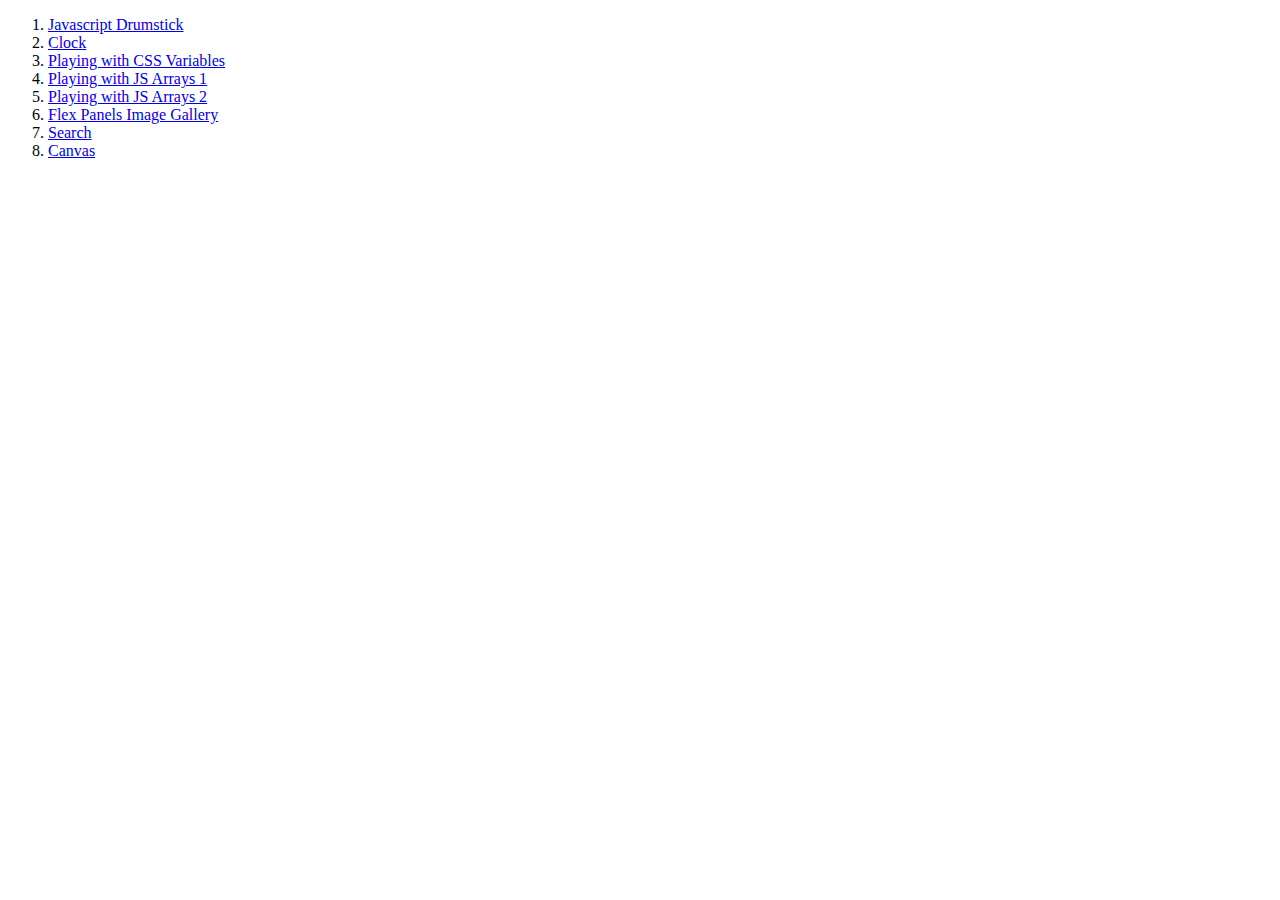
<file: index.html>
<!DOCTYPE html>
<html>
    <head>
        <meta charset="utf-8">
        <meta http-equiv="X-UA-Compatible" content="IE=edge">
        <meta name="viewport" content="width=device-width, initial-scale=1.0">
        <link rel="stylesheet" href="">
        <link rel="icon" href="" type="image/icon">
        <title>30 Days of Vanilla Javascript</title>
    </head>
    <body>
        <ol>
            <li><a href="01 Javascript Drumstick/index.html">Javascript Drumstick</a></li>
            <li><a href="02 Clock/index.html">Clock</a></li>
            <li><a href="03 Playing with CSS Variables/index.html">Playing with CSS Variables</a></li>
            <li><a href="04 Playing with JS Arrays 1/index.html">Playing with JS Arrays 1</a></li>
            <li><a href="05 Playing with JS Arrays 2/index.html">Playing with JS Arrays 2</a></li>
            <li><a href="06 Flex Panels Image Gallery/index.html">Flex Panels Image Gallery</a></li>
            <li><a href="07 Ajax Type Ahead/index.html">Search</a></li>
            <li><a href="08 HTML5 Canvas">Canvas</a></li>
        </ol>
    </body>
</html>
</file>
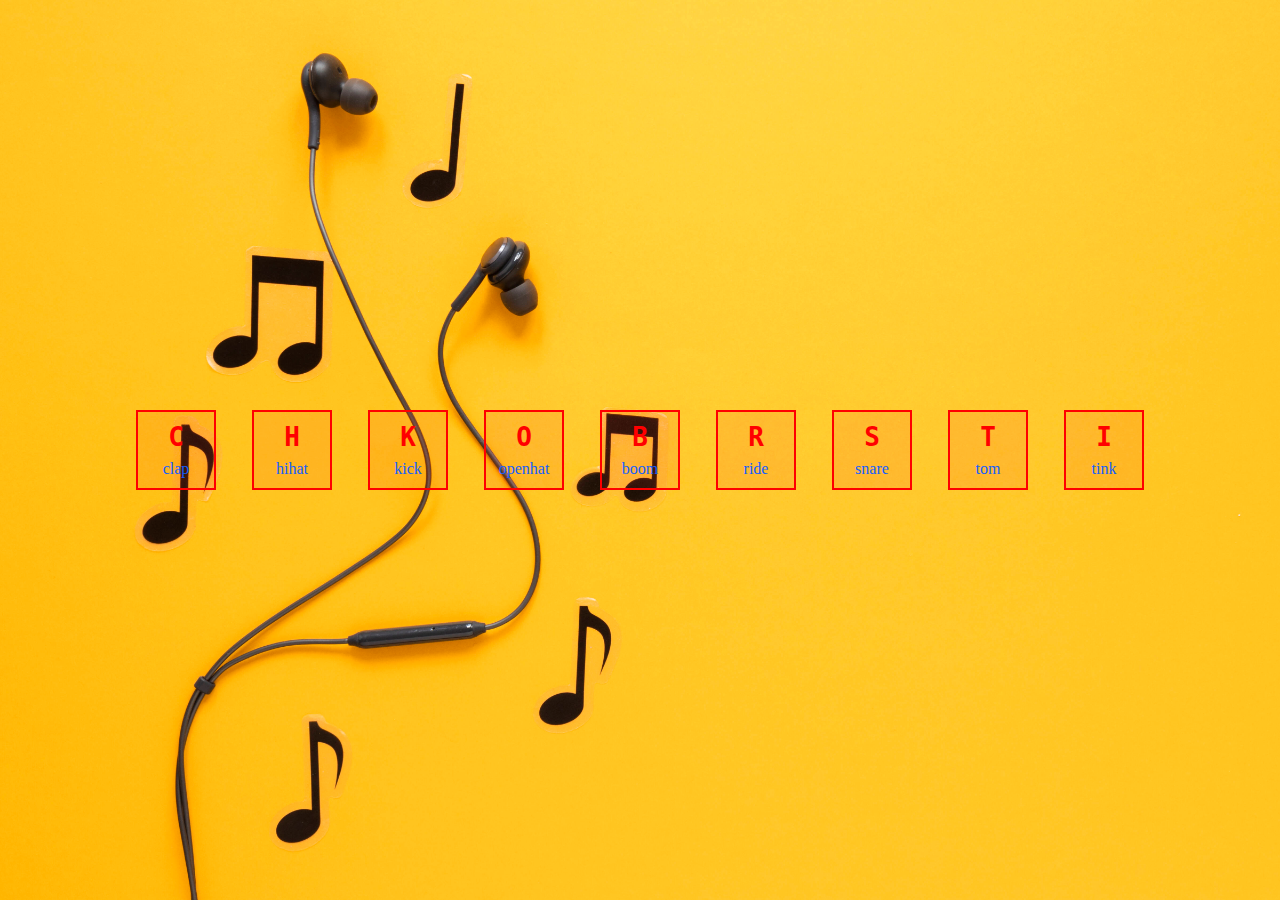
<file: 01 Javascript Drumstick/index.html>
<!DOCTYPE html>
<html lang="en" dir="ltr">
    <head>
        <meta charset="utf-8">
        <meta http-equiv="X-UA-Compatible" content="IE=edge">
        <meta name="viewport" content="width=device-width, initial-scale=1.0">
        <link rel="stylesheet" href="style/style.css">
        <link rel="icon" href="icon/music note.png" type="image/icon">
        <title>Drum Stick</title>
    </head>
    <body>
        <div class="content">
            <div class="block-keys">
                <div class="keys" data-key="67" onclick="sound(67)">
                    <kbd>C</kbd>
                    <span>clap</span>
                </div>
                <div class="keys" data-key="72" onclick="sound(72)">
                    <kbd>H</kbd>
                    <span>hihat</span>
                </div>
                <div class="keys" data-key="75"  onclick="sound(75)">
                    <kbd>K</kbd>
                    <span>kick</span>
                </div>
                <div class="keys" data-key="79"  onclick="sound(79)">
                    <kbd>O</kbd>
                    <span>openhat</span>
                </div>
                <div class="keys" data-key="66"  onclick="sound(66)">
                    <kbd>B</kbd>
                    <span>boom</span>
                </div>
                <div class="keys" data-key="82"  onclick="sound(82)">
                    <kbd>R</kbd>
                    <span>ride</span>
                </div>
                <div class="keys" data-key="83"  onclick="sound(83)">
                    <kbd>S</kbd>
                    <span>snare</span>
                </div>
                <div class="keys" data-key="84"  onclick="sound(84)">
                    <kbd>T</kbd>
                    <span>tom</span>
                </div>
                <div class="keys" data-key="73"  onclick="sound(73)">
                    <kbd>I</kbd>
                    <span>tink</span>
                </div>
            </div>
        </div>
        

        <audio src="sound/clap.wav" data-key="67"></audio>
        <audio src="sound/hihat.wav" data-key="72"></audio>
        <audio src="sound/kick.wav" data-key="75"></audio>
        <audio src="sound/openhat.wav" data-key="79"></audio>
        <audio src="sound/boom.wav" data-key="66"></audio>
        <audio src="sound/ride.wav" data-key="82"></audio>
        <audio src="sound/snare.wav" data-key="83"></audio>
        <audio src="sound/tom.wav" data-key="84"></audio>
        <audio src="sound/tink.wav" data-key="73"></audio>

    <!-- Javascript-->
    <script src="js/javascript.js"></script>
    
    </body>
</html>
</file>
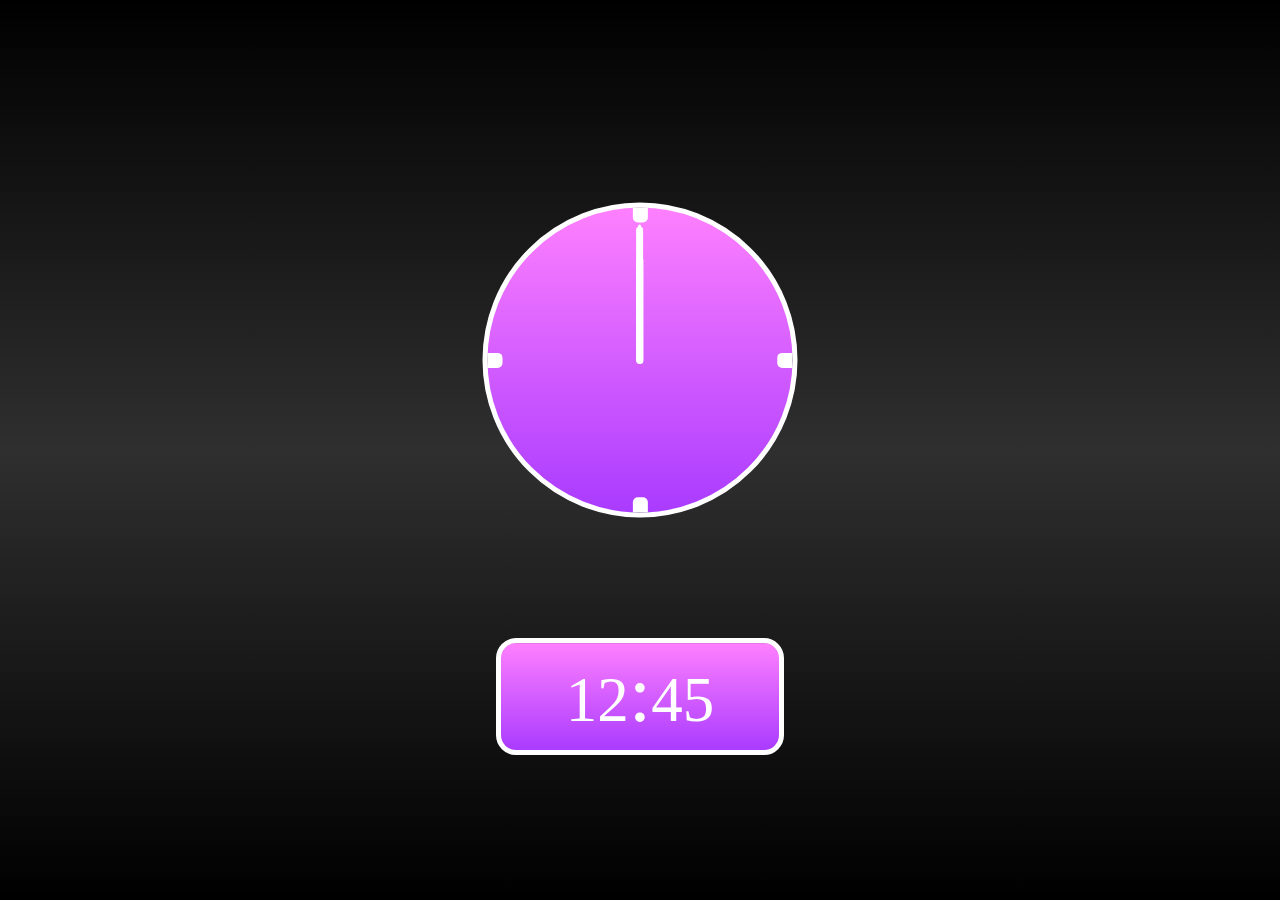
<file: 02 Clock/index.html>
<!DOCTYPE html>
<html>
    <head>
        <meta charset="utf-8">
        <meta http-equiv="X-UA-Compatible" content="IE=edge">
        <meta name="viewport" content="width=device-width, initial-scale=1.0">
        <link rel="stylesheet" href="style/style.css">
        <link rel="icon" href="icon/time.png" type="image/icon">
        <title>Clock</title>
    </head>
    <body>
        <div class="clock">
            <div class="clock-body">
                <div class="clock-round">
                    <div class="hand hr-hand"></div>
                    <div class="hand mnt-hand"></div>
                    <div class="hand sec-hand"></div>
                    <div class="main main-12"></div>
                    <div class="main main-3"></div>
                    <div class="main main-6"></div>
                    <div class="main main-9"></div>
                </div>
            </div>
            <div class="clock-digital"><p><span>12</span><span class="mid">:</span><span>45</span></p></div>
        </div>

        <!-- Javascript File-->
        <script src="js/javascript.js"></script>
    </body>
</html>
</file>
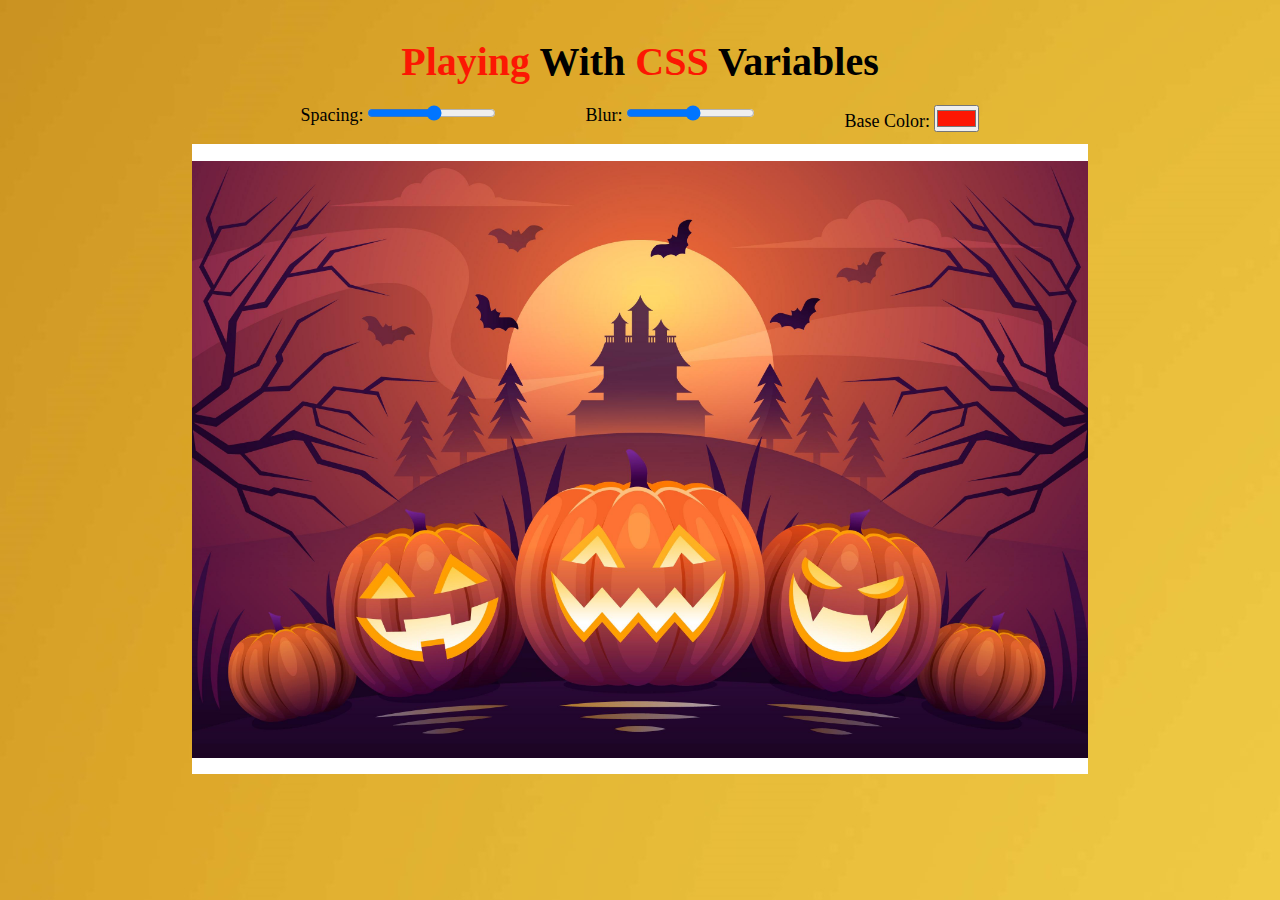
<file: 03 Playing with CSS Variables/index.html>
<!DOCTYPE html>
<html>
    <head>
        <meta charset="utf-8">
        <meta http-equiv="X-UA-Compatible" content="IE=edge">
        <meta name="viewport" content="width=device-width, initial-scale=1.0">
        <link rel="stylesheet" href="style/style.css">
        <link rel="icon" href="icon/icon.png" type="image/icon">
        <title>Playing With CSS Variables</title>
    </head>
    <body>
        <h1><span>Playing</span> With <span>CSS</span> Variables</h1>
        <div class="control">
            <ul>
                <li>
                    <label for="spacing">Spacing:</label>
                    <input id="spacing" type="range" name="spacing" min="0" max="25" val="0" data-sizing="%">
                </li>
                <li>
                    <label for="blur">Blur:</label>
                    <input id="blur" type="range" name="blur" min="0" max="25" val="0" data-sizing="px">
                </li>
                <li>
                    <label for="base">Base Color: </label>
                    <input id="base" type="color" name="base" value="#fc1703">
                </li>
            </ul>
        </div>
        <div class="image">
            <img src="images/image.jpg" alt="Image" id="imageid">
        </div>

        <!-- JS script file -->
        <script type="text/javascript" src="js/javascript.js"></script>

    </body>
</html>
</file>
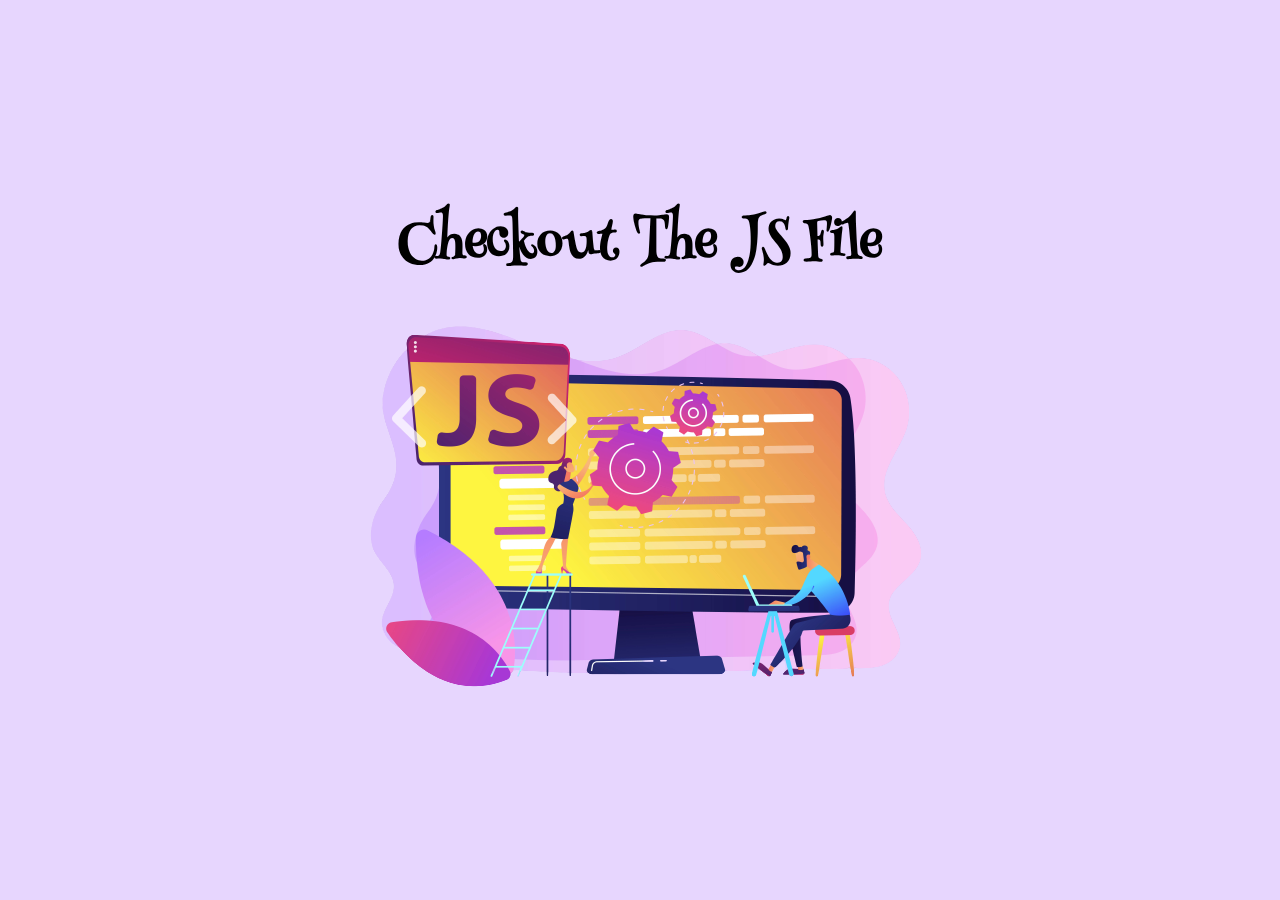
<file: 04 Playing with JS Arrays 1/index.html>
<!DOCTYPE html>
<html>
    <head>
        <meta charset="utf-8">
        <meta http-equiv="X-UA-Compatible" content="IE=edge">
        <meta name="viewport" content="width=device-width, initial-scale=1.0">
        <link rel="stylesheet" href="style/style.css">
        <link rel="icon" href="icon/js.png" type="image/icon">
        <title>Playing with JS Arrays 1</title>
    </head>
    <body>
        <div>
            <h1>Checkout The <span>JS</span> File</h1>
            <img src="image/pic.png" alt="JS File">
        </div>
        <script src="js/javascript.js"></script>
    </body>
</html>
</file>
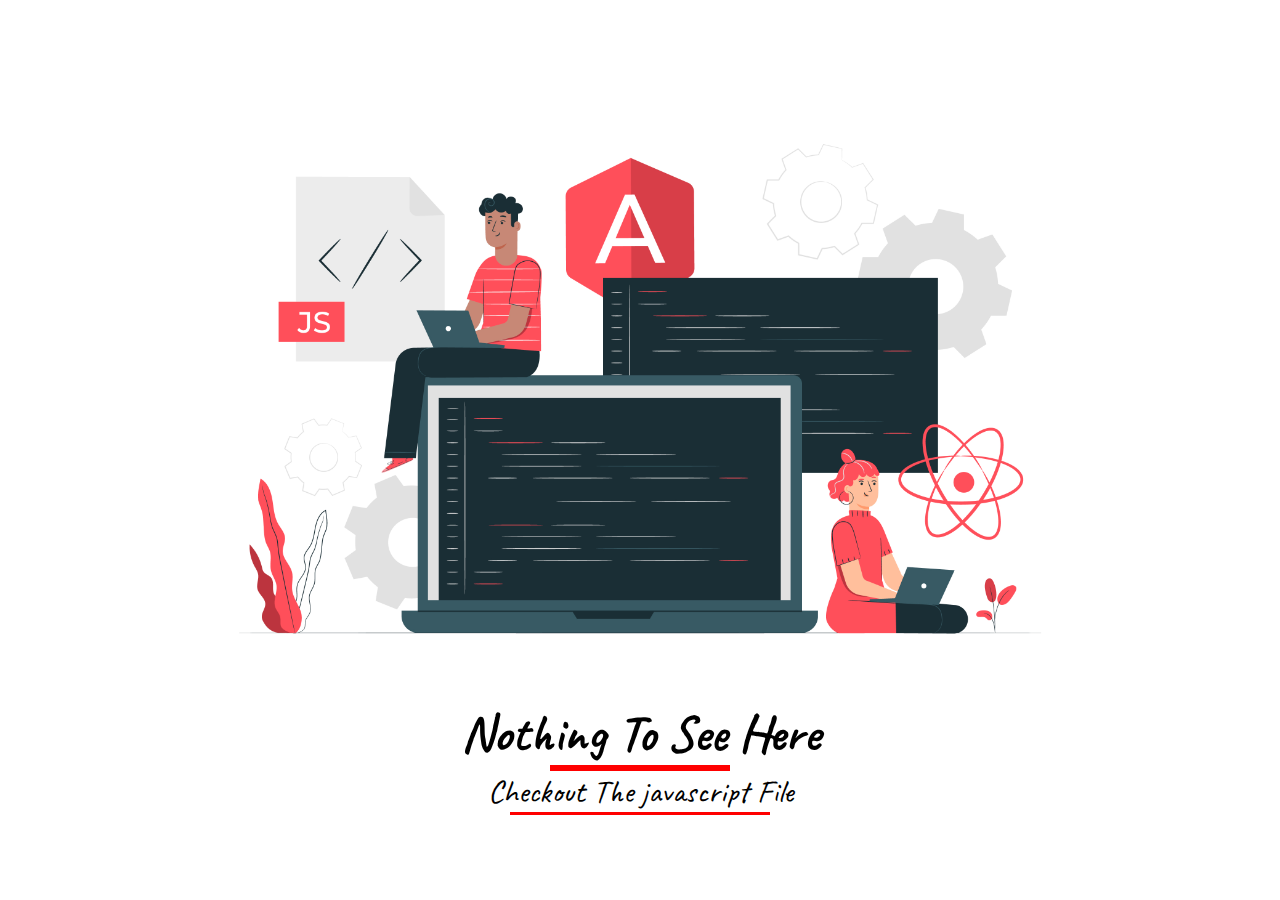
<file: 05 Playing with JS Arrays 2/index.html>
<!DOCTYPE html>
<html>
    <head>
        <meta charset="utf-8">
        <meta http-equiv="X-UA-Compatible" content="IE=edge">
        <meta name="viewport" content="width=device-width, initial-scale=1.0">
        <link rel="stylesheet" href="style/style.css">
        <link rel="icon" href="icon/javascript.png" type="image/icon">
        <title>Playing with JS Arrays 1</title>
    </head>
    <body>
        <div>
            <img src="image/js.jpg" alt="Javascript">
            <h1>Nothing To See Here</h1>
            <h2>Checkout The javascript File</h2>
        </div>

        <!-- JS File -->
        <script src="js/javascript.js"></script>
    </body>
</html>
</file>
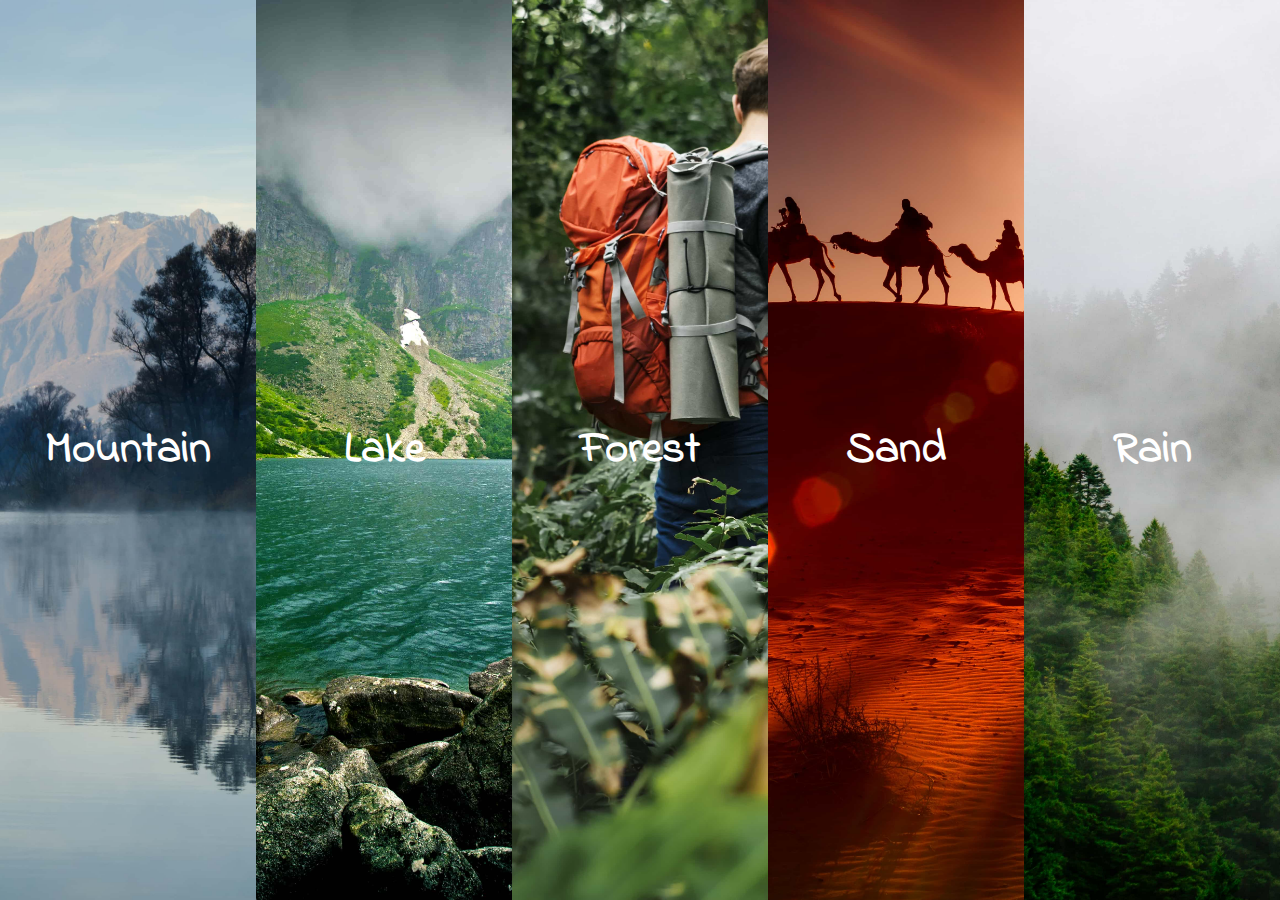
<file: 06 Flex Panels Image Gallery/index.html>
<!DOCTYPE html>
<html>
    <head>
        <meta charset="utf-8">
        <meta http-equiv="X-UA-Compatible" content="IE=edge">
        <meta name="viewport" content="width=device-width, initial-scale=1.0">
        <link rel="stylesheet" href="style/style.css">
        <link rel="icon" href="icon/icon.png" type="image/icon">
        <title>Flex Panels Image Gallery</title>
    </head>
    <body>
        <div class="panels">
            <div class="panel1 panel">
                <p>Scenary</p>
                <p>Mountain</p>
                <p>Awesome</p>
            </div>
            <div class="panel2 panel">
                <p>Swim</p>
                <p>Lake</p>
                <p>Cool</p>
            </div>
            <div class="panel3 panel">
                <p>Walk</p>
                <p>Forest</p>
                <p>Nature</p>
            </div>
            <div class="panel4 panel">
                <p>Desert</p>
                <p>Sand</p>
                <p>Hot</p>
            </div>
            <div class="panel5 panel">
                <p>Bliss</p>
                <p>Rain</p>
                <p>Wet</p>
            </div>
        </div>

        <!-- JS FIle -->
        <script src="js/javascript.js"></script>
    </body>
</html>
</file>
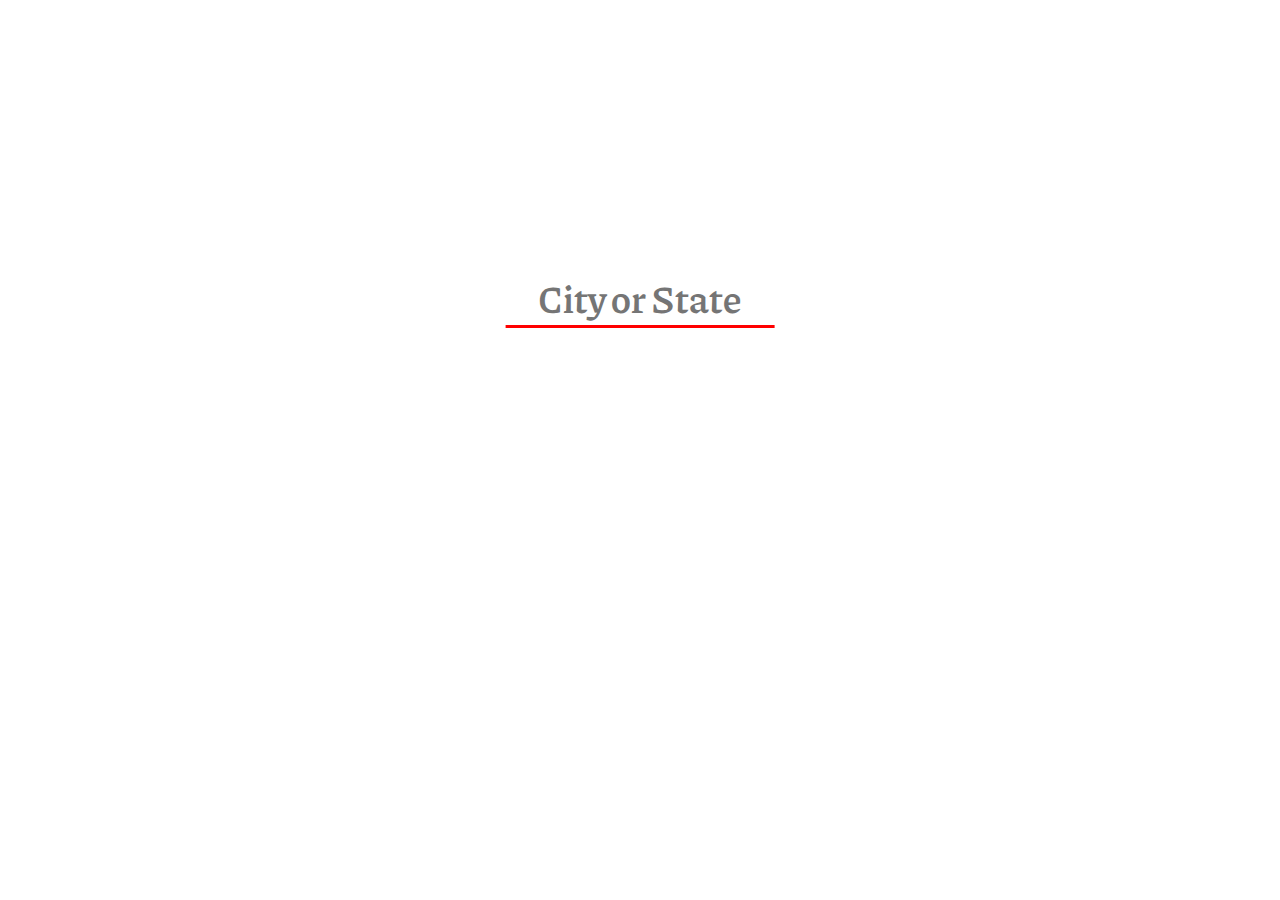
<file: 07 Ajax Type Ahead/index.html>
<!DOCTYPE html>
<html>
    <head>
        <meta charset="utf-8">
        <meta http-equiv="X-UA-Compatible" content="IE=edge">
        <meta name="viewport" content="width=device-width, initial-scale=1.0">
        <link rel="stylesheet" href="style/style.css">
        <link rel="icon" href="icon/icon.png" type="image/icon">
        <title>Search</title>
    </head>
    <body>
        <form class="search">
            <input type="text" class="search-bar" placeholder="City or State">
            <span class="line"></span>
            <ul></ul>
        </form>

        <!-- JS FIle -->
        <script src="js/javascript.js"></script>
    </body>
</html>
</file>
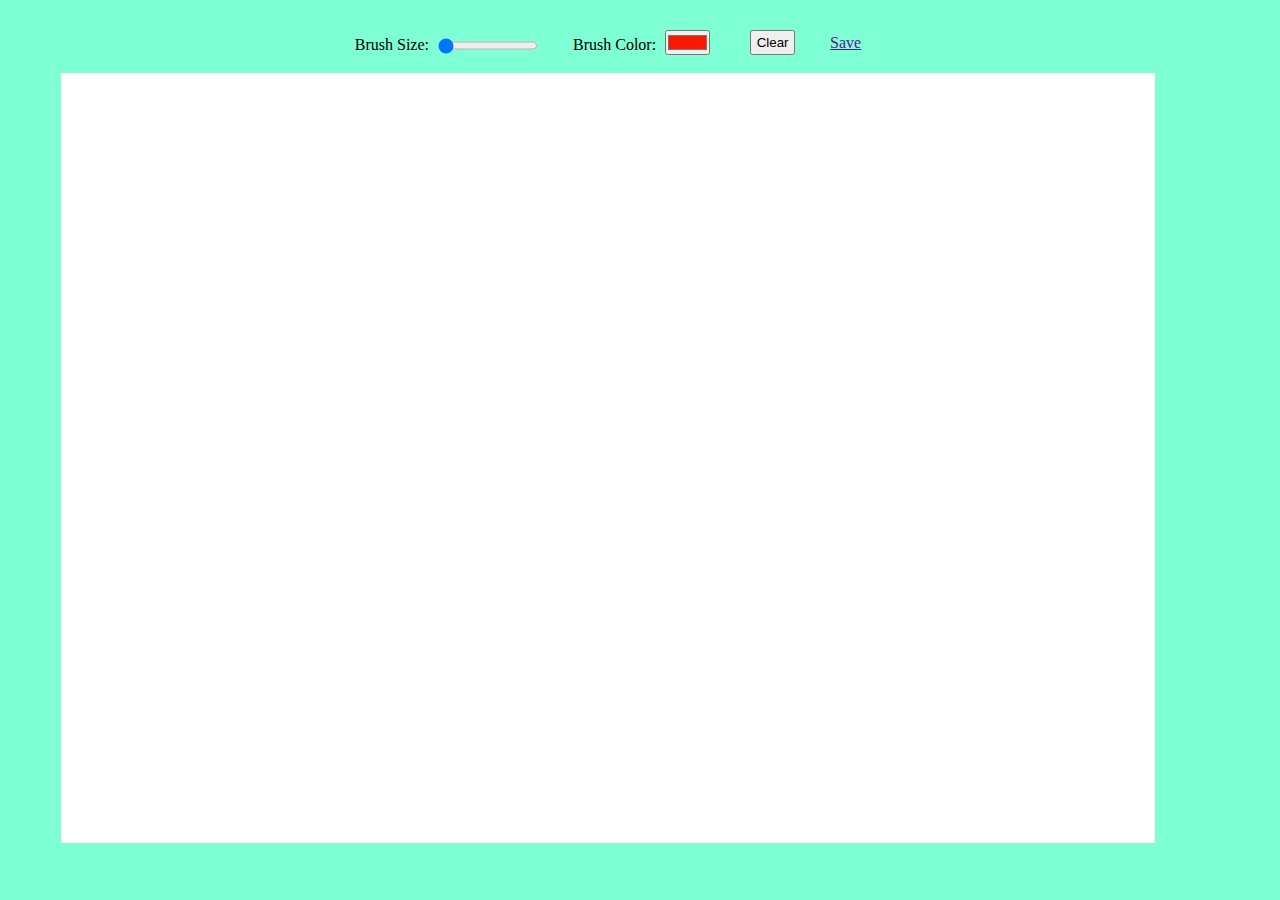
<file: 08 HTML5 Canvas/index.html>
<!DOCTYPE html>
<html>
    <head>
        <meta charset="utf-8">
        <meta http-equiv="X-UA-Compatible" content="IE=edge">
        <meta name="viewport" content="width=device-width, initial-scale=1.0">
        <link rel="stylesheet" href="style/style.css">
        <link rel="icon" href="icon/" type="image/icon">
        <title>Canvas</title>
    </head>
    <body>
        <div class="container">
            <ol class="tools">
                <li>
                    <label for="brushSize">Brush Size:</label>
                    <input id="brushSize" type="range" name="brushSize" min="1" max="100" val="0">
                </li>
                <li>
                    <label for="brushColor">Brush Color: </label>
                    <input id="brushColor" type="color" name="brushColor" value="#fc1703">
                </li>
                <li>
                    <button class="clear">Clear</button>
                </li>
                <li>
                    <a class="download" href="" download="drawing.jpg">Save</a>
                </li>
            </ol>
            <canvas></canvas>
        </div>

        <!-- JS File-->
        <script src="js/javascript.js"></script>
    </body>
</html>
</file>
<file: 01 Javascript Drumstick/style/style.css>
* {
    margin: 0;
    padding: 0;
    box-sizing: border-box;
}

html {
    height: 100%;
}

body {
    height: 100%;
    width: 100%;
}

.content {
    background-image: url(../image/background.jpg);
    background-repeat: repeat-y;
    background-size: cover;
    width: 100%;
    height: 100%;
}

.block-keys {
    position: relative;
    display: flex;
    flex-direction: row;
    flex-wrap: wrap;
    width: 95%;
    align-items: center;
    justify-content: center;
    left: 50%;
    top: 50%;
    transform: translate(-50%, -50%);
}

.keys {
    display: flex;
    flex-direction: column;
    align-items: center;
    justify-content: center;
    width: 80px;
    height: 80px;
    border: 2px solid rgb(255, 0, 0);
    margin: 18px;
    transition: all 0.08s ease;
    background-color: rgb(255, 48, 48, 0.1);
    -webkit-user-select: none;
    -khtml-user-select: none;
    -moz-user-select: none;
    -ms-user-select: none;
    user-select: none;
    color: #145eff;
}

.keys:hover {
    cursor: pointer;
}

kbd {
    display: block;
    font-size: 26px;
    font-weight: bolder;
    color: red;
}

span {
    padding-top: 10%;
    font-size: 16px;
}

.on-play {
    transform: scale(1.2);
    color: yellow;
    background-color: rgb(255, 48, 48, 0.8);
    box-shadow: 0.5px 0.5px 2px rgb(247, 80, 42),
                -0.5px 0.5px 2px rgb(247, 80, 42);
}
</file>
<file: 02 Clock/style/style.css>
* {
    margin: 0;
    padding: 0;
    box-sizing: border-box;
}

html {
    height: 100%;
}

body {
    height: 100%;
    width: 100%;
}

.clock {
    background-image: linear-gradient(to bottom, black, #302f2f, black );
    background-size: cover;
    width: 100%;
    height: 100%;
}

.clock-body {
    width: 35vh;
    height: 35vh;
    border-radius: 50%;
    border: 5px solid white;
    background-image: linear-gradient(#fe80ff, #aa3bff);
    position: relative;
    top: 40%;
    left: 50%;
    transform: translate(-50%, -50%);
}

.clock-round {
    position: relative;
    width: 100%;
    height: 100%;
}

.hand {
    position: absolute;
    background-color: white;
    top: 50%;
    border-radius: 15px;
    transform-origin: 100%;
    transition: all 0.1s;
    transition-timing-function: cubic-bezier(0.1, 2.7, 0.58, 1);
}

.hr-hand {
    height: 6.5px;
    width: 35%;
    transform: translateX(43%) rotate(90deg);
}

.mnt-hand {
    height: 6.5px;
    width: 45%;
    transform: translateX(11%) rotate(90deg);
}

.sec-hand {
    height: 2.5px;
    width: 45%;
    transform: translateX(11%) rotate(90deg);
}

.main {
    position: absolute;
    width: 5%;
    height: 5%;
    background-color: white;
    border: none;
    outline: none;
}

.main-12 {
    left: 50%;
    transform: translateX(-50%);
    border-bottom-left-radius: 5px;
    border-bottom-right-radius: 5px;
}

.main-3 {
    left: 100%;
    top: 50%;
    transform: translate(-100%, -50%);
    border-top-left-radius: 5px;
    border-bottom-left-radius: 5px;
}

.main-6 {
    left: 50%;
    top: 100%;
    transform: translate(-50%, -100%);
    border-top-right-radius: 5px;
    border-top-left-radius: 5px;
}

.main-9 {
    top: 50%;
    transform: translateY(-50%);
    border-top-right-radius: 5px;
    border-bottom-right-radius: 5px;
}

.clock-digital {
    height: 13vh;
    width: 32vh;
    background-image: linear-gradient(#fe80ff, #aa3bff);
    position: absolute;
    top: 80%;
    left: 50%;
    transform: translate(-50%, -70%);
    border-radius: 20px;
    text-align: center;
    vertical-align: middle;
    color: white;
    border: 5px solid white;
}

p {
    position: relative;
    top: 50%;
    transform: translateY(-53%);
    font-size: 7vh;
}

.mid {
    font-size: 9vh;
}
</file>
<file: 03 Playing with CSS Variables/style/style.css>
:root {
    --base: #fc1703;
    --spacing: 0px;
    --blur: 0px;
}

* {
    margin: 0;
    padding: 0;
    box-sizing: border-box;
}

html {
    height: 100%;
}

body {
    height: 100%;
    width: 100%;
    background-image: url("../images/bg.jpg");
}

h1{
    text-align: center;
    padding-top: 3%;
    padding-bottom: 1.5%;
    font-size: 2.5em;
}

span {
    color: var(--base);
}

.control {
    width: 60%;
    margin: auto;
    padding-bottom: 1%;
}

ul {
    display: flex;
    list-style: none;
    flex-wrap: wrap;
    justify-content: space-around;
}

.control label{
    font-size: 18px;
}

input[type="color"] {
    cursor: pointer;
    width: 45px;
}

.image {
    margin: auto;
    display: flex;
    width: 70%;
    height: 70%;
    justify-content: center;
    align-items: center;
    background-color: white;
    overflow: hidden;
}

img {
    max-width: 100%;
    max-height: 100%;
    padding: var(--spacing);
    background-color: var(--base);
    filter: blur(var(--blur));
}
</file>
<file: 04 Playing with JS Arrays 1/style/style.css>
@import url('https://fonts.googleapis.com/css2?family=Henny+Penny&display=swap');

* {
    margin: 0;
    padding: 0;
    box-sizing: border-box;
}

html {
    height: 100%;
}

body {
    height: 100%;
    width: 100%;
    display: flex;
    flex-wrap: wrap;
    align-items: center;
    justify-content: center;
    background-color: #e7d6fe;
}

div {
    display: flex;
    flex-direction: column;
    flex-wrap: wrap;
    align-items: center;
    justify-content: center;
    width: 85%;
    height: 85%;
    background-color: #e7d6fe;
}

h1 {
    font-size: 4vw;
    font-family: 'Henny Penny', cursive;
}

span {
    animation: colorChange 15s cubic-bezier(0,.72,.47,.23) infinite;
}

@keyframes colorChange {
    0% { color: #ff0d00; }
    8% { color: #ff3c00; }
    16% { color: #ffae00; }
    24% { color: #b3ff00; }
    30% { color: #66ff00; }
    38% { color: #00ff40; }
    45% { color: #00ff62; }
    50% { color: #ff0d00; }
    57% { color: #00ffdd; }
    65% { color: rgb(0, 195, 255); }
    70% { color: rgb(0, 38, 255); }
    78% { color: #7700ff; }
    85% { color: #ea00ff; }
    90% { color: #ff00b3; }
    95% { color: #ff002b; }
}

img {
    max-width: 85%;
    max-height: 85%;
}

@media (max-width: 480px) {
    div {
        width: 95%;
        height: 95%;
    }

    img {
        max-width: 95%;
        max-height: 95%;
    }

    h1 {
        font-size: 9vw;
    }
}
</file>
<file: 05 Playing with JS Arrays 2/style/style.css>
@import url('https://fonts.googleapis.com/css2?family=Caveat:wght@400;700&display=swap');

* {
    margin: 0;
    padding: 0;
    box-sizing: border-box;
}

html {
    height: 100%;
}

body {
    height: 100%;
    width: 100%;
    display: flex;
    flex-wrap: wrap;
    align-items: center;
    justify-content: center;
}

div {
    display: flex;
    flex-direction: column;
    flex-wrap: nowrap;
    align-items: center;
    justify-content: center;
    width: 85%;
    height: 85%;
}

img {
    max-width: 85%;
    max-height: 85%;
}

h1 {
    font-size: 4vw;
    font-family: 'Caveat', cursive;
}

h1::after {
    content: "";
    display: block;
    margin: 0 auto;
    width: 50%;
    border-bottom: 0.5vw solid red;
}

h2 {
    font-size: 2.5vw;
    font-family: 'Caveat', cursive;
    font-weight: 400;
}

h2::after {
    content: "";
    display: block;
    margin: 0 auto;
    width: 85%;
    border-bottom: 0.3vw solid red;
}

@media (max-width: 480px) {
    div {
        width: 95%;
        height: 95%;
    }

    img {
        max-width: 95%;
        max-height: 95%;
    }

    h1 {
        font-size: 10vw;
    }

    h2 {
        font-size: 7vw;
    }
}
</file>
<file: 06 Flex Panels Image Gallery/style/style.css>
@import url('https://fonts.googleapis.com/css2?family=Indie+Flower&display=swap');

* {
    margin: 0;
    padding: 0;
    box-sizing: border-box;
}

html {
    height: 100%;
}

body {
    height: 100%;
    width: 100%;
}

.panels {
    min-height: 100%;
    display: flex;
    color: white;
    font-family: 'Indie Flower', cursive;
    font-weight: 700;
}

.panel {
    display: flex;
    text-align: center;
    align-items: center;
    justify-content: center;
    flex-direction: column;
    flex: 1;
    background-size: cover;
    background-position: center;
    transition: font-size 0.6s cubic-bezier(.17,.67,.78,-0.38),
                flex 0.6s ease-in,
                text-shadow 0.6s ease-in-out,
                background-image 0.6s;
    overflow: hidden;
    font-size: 3.5vw;
}

.panel.active {
    font-size: 6vw;
    flex: 5;
    text-shadow: 7px 4px 2px black;
}

.panel1 {
    background-image: url("../image/bg1.jpg");
}

.panel2 {
    background-image: url("../image/bg2.jpg");
}

.panel3 {
    background-image: url("../image/bg3.jpg");
}

.panel4 {
    background-image: url("../image/bg4.jpg");
}

.panel5 {
    background-image: url("../image/bg5.jpg");
}

.panel > * {
    transition: transform 0.5s;
    width: 100%;
    display: flex;
    flex: 1;
    justify-content: center;
    align-items: center;
}

.panel > *:first-child {
    transform: translateY(-100%);
    font-size: 5vw;
}

.panel > *:last-child {
    transform: translateY(100%);
    font-size: 5vw;
}

.panel.panel-active > *:first-child {
    transform: translateY(0);
}

.panel.panel-active > *:last-child {
    transform: translateY(0);
}

@media (max-width: 480px) {
    .panel {
        font-size: 5vw;
    }

    .panel.active {
        font-size: 8vw;
    }

    .panel > *:first-child {
        font-size: 6vw;
    }

    .panel > *:last-child {
        font-size: 6vw;
    }
}
</file>
<file: 07 Ajax Type Ahead/style/style.css>
@import url('https://fonts.googleapis.com/css2?family=Courgette&family=Piazzolla:wght@500;600;700&display=swap');

* {
    margin: 0;
    padding: 0;
    box-sizing: border-box;
}

html {
    height: 100%;
}

body {
    height: 100%;
    width: 100%;
}

ul::-webkit-scrollbar-track
{
    -webkit-box-shadow: inset 0 0 6px rgba(0,0,0,0.3);
    background-color: #F5F5F5;
    border-radius: 10px;
}

ul::-webkit-scrollbar
{
    width: 10px;
    background-color: #F5F5F5;
}

ul::-webkit-scrollbar-thumb
{
    border-radius: 10px;
    background-image: -webkit-gradient(linear, left bottom, left top,
                        color-stop(0.32, #f0380a),
                        color-stop(0.50, #f2720a),
                        color-stop(0.75, #f0530a));
}

.search {
    position: relative;
    max-width: 35%;
    margin: auto;
    top: 30vh;
    display: flex;
    flex-direction: column;
}

input {
    width: 100%;
    margin: auto;
    text-align: center;
    font-size: 3vw;
    z-index: 2;
    border: 0;
    border-bottom-width: 2px;
    outline: 0;
    font-family: 'Piazzolla', serif;
    font-weight: 600;
}

.line {
    position: relative;
    width: 60%;
    left: 50%;
    transform: translateX(-50%);
    border: 0;
    border-bottom: 0.3vw solid red;
    transition: width 0.3s ease-in;
}

.span-focus {
    width: 100%;
}

ul {
    list-style: none;
    display: flex;
    flex-direction: column;
    height: 400px;
    overflow: auto;
    font-family: 'Courgette', cursive;
}

ul li {
    padding: 20px 0 5px 7px;
    border-bottom: 0.5px solid red;
}

ul li:hover {
    cursor: pointer;
    background-color: #e0e0de;
}

.highlight {
    background-color: yellow;
}

.hide {
    display: none;
}

@media (max-width: 768px) {
    .search {
        max-width: 60%;
    }

    input {
        font-size: 5vw;
    }

    .line {
        width: 50%;
        border-bottom: 0.5vw solid red;
    }

    .span-focus {
        width: 100%;
    }
}

@media (max-width: 480px) {
    .search {
        max-width: 80%;
    }

    input {
        font-size: 8.5vw;
    }

    .line {
        width: 70%;
        border-bottom: 0.8vw solid red;
    }

    .span-focus {
        width: 100%;
    }
}
</file>
<file: 08 HTML5 Canvas/style/style.css>
* {
    margin: 0;
    padding: 0;
    box-sizing: border-box;
}

body {
    background-color: aquamarine;
}

.container {
    display: flex;
    align-items: center;
    justify-content: center;
    flex-direction: column;
    width: 95%;
    height: 95vh;
}

ol {
    list-style: none;
    height: 60px;
    width: 85%;
    display: flex;
    align-items: center;
    justify-content: center;
}

li {
    padding: 15px;
}

li:nth-child(1) label {
    position: relative;
    top: -5px;
}

input[type=range] {
    position: relative;
    top: 3px;
    width: 100px;
}

button {
    height: 25px;
    width: 45px;
    margin: 5px;
}

input {
    height: 25px;
    width: 45px;
    margin: 5px;
}

canvas {
    width: 90%;
    height: 90%;
    background-color: white;
}

@media (max-width: 480px) {
    ol {
        flex-direction: column;
    }
}
</file>
